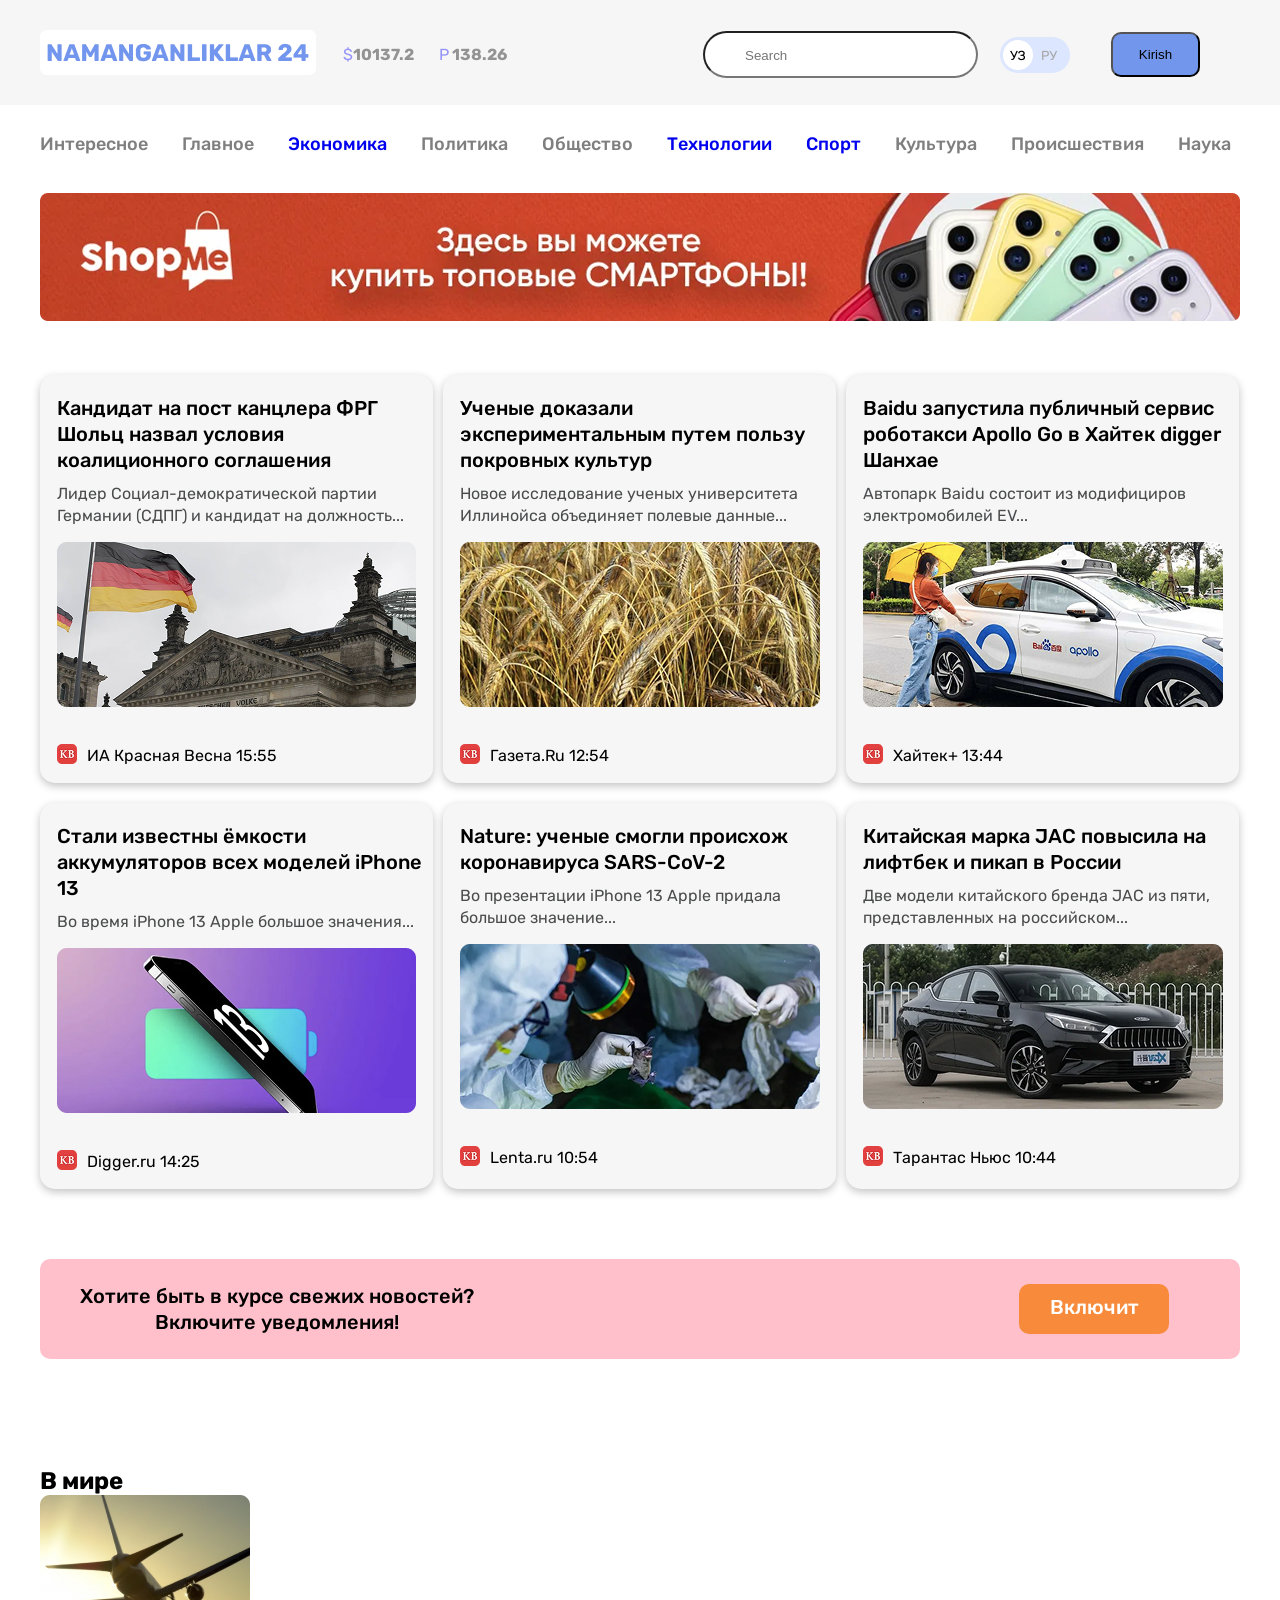
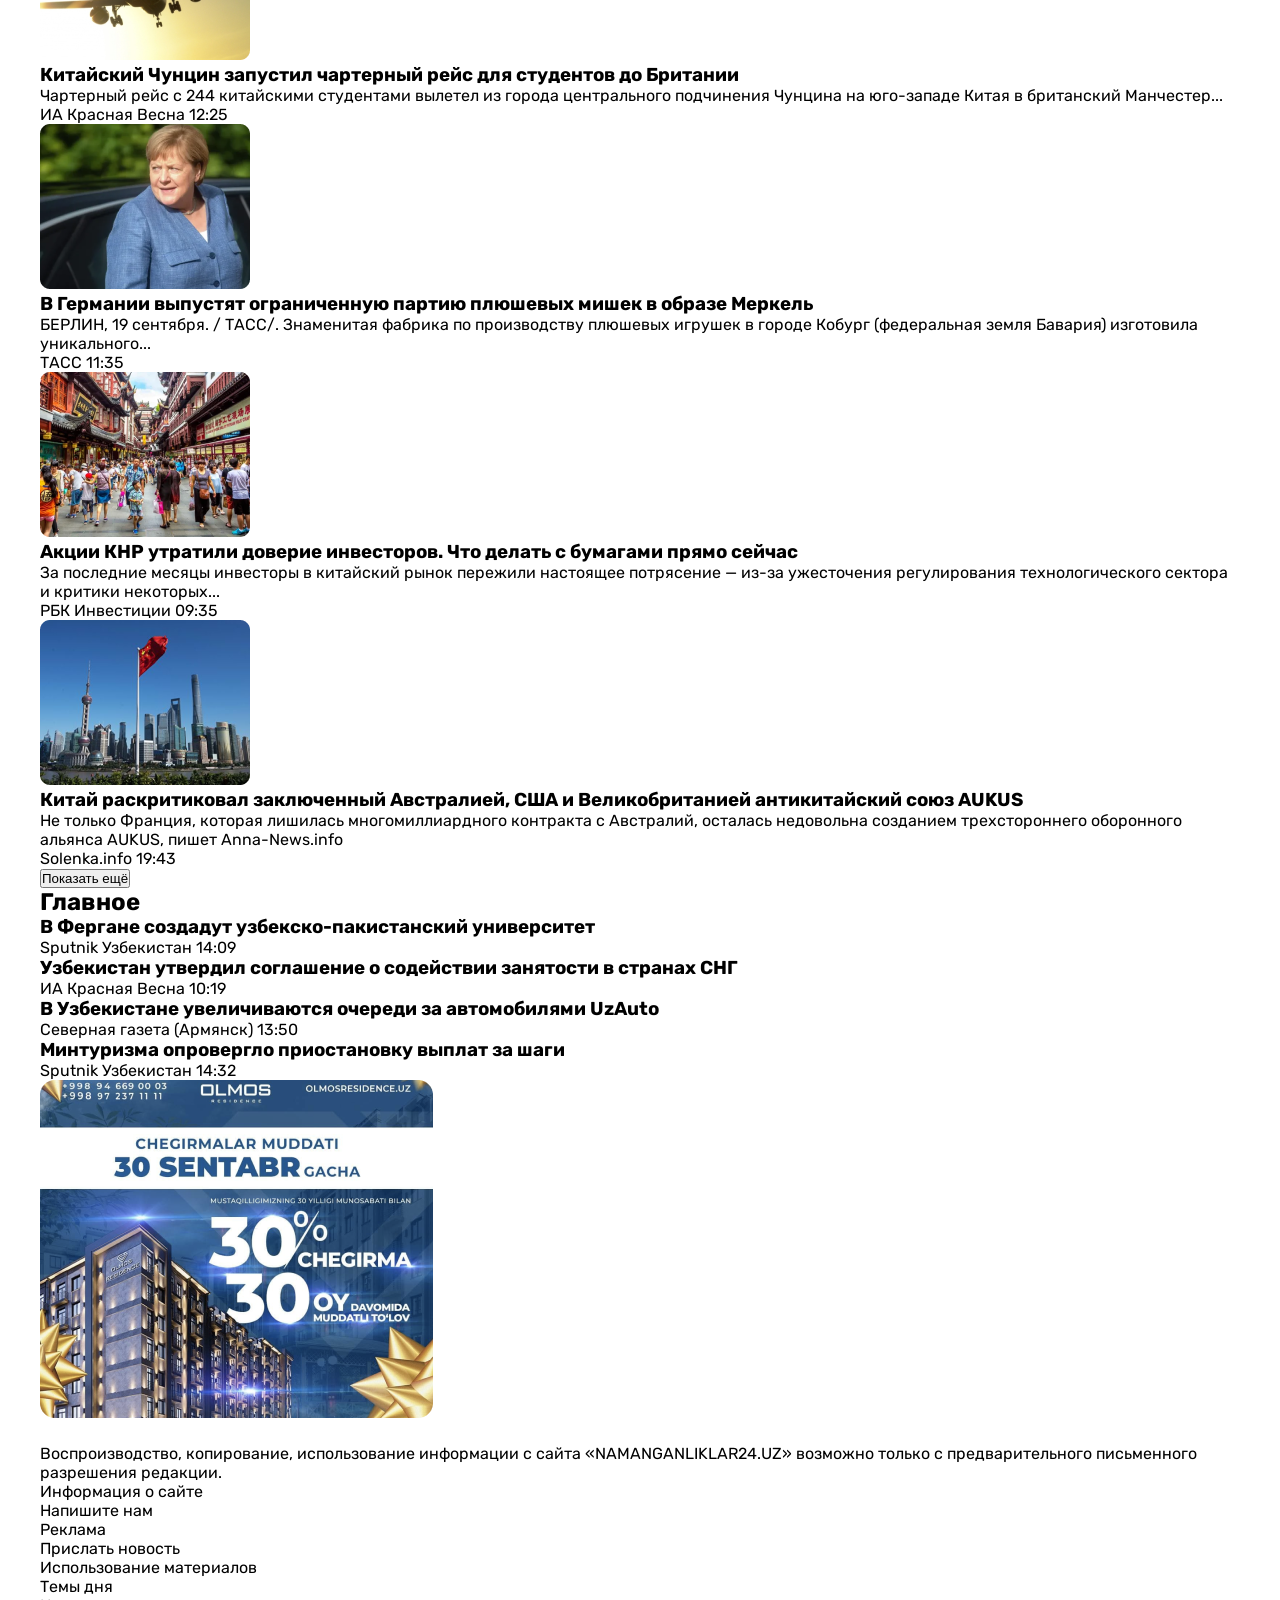
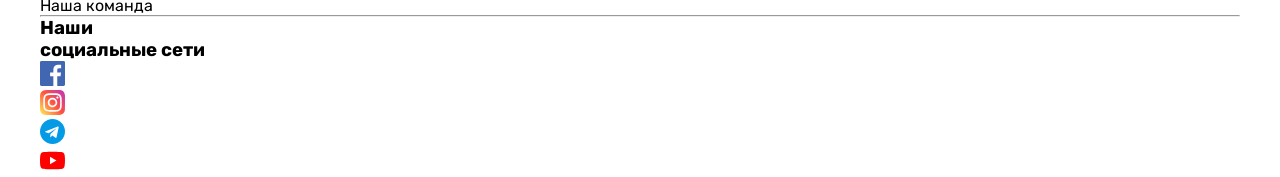
<file: index.html>
<!DOCTYPE html>
<html lang="en">
<head>
    <meta charset="UTF-8">
    <meta name="viewport" content="width=device-width, initial-scale=1.0">
    <title>>Namanganliklar-24</title>
    <link rel="preconnect" href="https://fonts.googleapis.com">
<link rel="preconnect" href="https://fonts.gstatic.com" crossorigin>
<link href="https://fonts.googleapis.com/css2?family=Fredoka:wght@300..700&family=Hind+Madurai:wght@300;400;500;600;700&family=Poppins:ital,wght@0,100;0,200;0,300;0,400;0,500;0,600;0,700;0,800;0,900;1,100;1,200;1,300;1,400;1,500;1,600;1,700;1,800;1,900&family=Roboto:ital,wght@0,100..900;1,100..900&family=Rubik:ital,wght@0,300..900;1,300..900&display=swap" rel="stylesheet">
    <link rel="stylesheet" href="./main.css">
</head>
<body>
    <header class="site-header">
        <div class="container">
            <div class="header-content">
                <a href="/"><img src="./NAMANGANLIKLAR 24.png" alt="namanganliklar-24"></a>
                <ul class="header-list">
                    <li class="header-item"><span class="spn">$</span>10137.2</li>
                    <li class="header-item"><span class="spn">P</span> 138.26</li>
                </ul>

                 <input class="site-input" type="search" placeholder="Search">

                 <img class="site-img" src="./ру уз.png" alt="uz-ru">

                 <button class="site-button">Kirish</button>

            </div>
        </div>
    </header>
    <nav class="site-nav">
        <div class="container">
            <ul class="list">
                <li class="item">Интересное</li>
                <li class="item">Главное</li>
                <li class="item"><a href="./clone.html">Экономика</a></li>
                <li class="item">Политика</li>
                <li class="item">Общество</li>
                <li class="item"> <a href="./article.html">Технологии</a></li>
                <li class="item"><a class="item" href="./sport.html">Спорт</a></li>
                <li class="item">Культура</li>
                <li class="item">Происшествия</li>
                <li class="item">Наука</li>
            </ul>
        </div>
    </nav>
    
    <div class="container">
    <a class="img-optimize" href="/"><img src="./optimize 1.png" alt="shop me"></a>
    </div>

    <main>
        <section class="hero">
            <div class="container">
                <ul class="hero-list">
                    <li class="hero-item">
                        <h2 class="hero-title">Кандидат на пост канцлера ФРГ Шольц назвал условия коалиционного соглашения</h2>
                        <p class="hero-text">Лидер Социал-демократической партии Германии (СДПГ) и кандидат на должность...</p>
                        <img class="hero-img" src="./image 1.png" alt="Germany">
                        <p class="hero-info">ИА Красная Весна 15:55</p>
                    </li>
                    <li class="hero-item">
                        <h2 class="hero-title">Ученые доказали экспериментальным путем пользу покровных культур</h2>
                        <p class="hero-text">Новое исследование ученых университета Иллинойса объединяет полевые данные... </p>
                        <img class="hero-img" src="./image 2.png" alt="bug'doy">
                        <p class="hero-info">Газета.Ru 12:54</p>
                    </li>
                    <li class="hero-item">
                        <h2 class="hero-title">Baidu запустила публичный сервис роботакси Apollo Go в Хайтек digger Шанхае</h2>
                        <p class="hero-text">Автопарк Baidu состоит из модифициров электромобилей EV... </p>
                        <img class="hero-img" src="./image 3.png" alt="Хайтек+ 13:44">
                        <p class="hero-info">Хайтек+ 13:44</p>
                    </li>
                    <li class="hero-item">
                        <h2 class="hero-title">Стали известны ёмкости аккумуляторов всех моделей iPhone 13</h2>
                        <p class="hero-text">Во время iPhone 13 Apple большое значения...</p>
                        <img class="hero-img" src="./image 4.png" alt="Iphone-13">
                        <p class="hero-info">Digger.ru 14:25</p>
                    </li>
                      <li class="hero-item">
                        <h2 class="hero-title">Nature: ученые смогли происхож коронавируса SARS-CoV-2</h2>
                        <p class="hero-text">Во  презентации iPhone 13 Apple придала большое значение...</p>
                        <img class="hero-img" src="./image 5.png" alt="Lenta.ru 10:54">
                        <p class="hero-info">Lenta.ru 10:54</p>
                    </li>
                     <li class="hero-item">
                        <h2 class="hero-title">Китайская марка JAC повысила на лифтбек и пикап в России</h2>
                        <p class="hero-text">Две модели китайского бренда JAC из пяти, 
                        представленных на российском...</p>
                        <img class="hero-img" src="./image 6.png" alt="Тарантас Ньюс 10:44">
                        <p class="hero-info">Тарантас Ньюс 10:44</p>
                    </li>
                </ul>
            </div>
        </section>
        <section class="about">
            <div class="container">
                  <div class="about-wrapper">
                     <h2 class="about-title">Хотите быть в курсе свежих новостей?  
                        Включите уведомления!</h2>
                        <a class="about-link" href="/">Включит </a>
                  </div>
                       

                    
            
            </div>
              
        </section>
        <section class="new">
            <div class="container">
                <h2 class="new__title">В мире</h2>
                <div class="new__warpper">
                    <div class="new__left">
                        <ul class="new-list">
                            <li class="new-item">
                                <img class="imga" src="./samalyot.png" alt="samalyot">
                                <div class="new-content">
                                    <h3 class="subtitle">Китайский Чунцин запустил чартерный рейс для студентов до Британии</h3>
                                    <p class="new-text">Чартерный рейс с 244 китайскими студентами вылетел из города центрального подчинения Чунцина на юго-западе Китая в британский Манчестер...</p>
                                    <p class="new-desc">ИА Красная Весна 12:25</p>
                                </div>
                            </li>
                            <li class="new-item">
                                   <img class="imga" src="./grandmother.png" alt="grandmother">
                                   <div class="new-content">
                                    <h3 class="subtitle">В Германии выпустят ограниченную партию плюшевых мишек в образе Меркель</h3>
                                    <p class="new-text">БЕРЛИН, 19 сентября. / ТАСС/. Знаменитая фабрика по производству плюшевых игрушек в городе Кобург (федеральная земля Бавария) изготовила уникального...</p>
                                    <p class="new-desc">ТАСС 11:35</p>
                                   </div>
                            </li>
                            <li class="new-item">
                                   <img class="imga" src="./street.png" alt="street">
                                   <div class="new-content">
                                    <h3 class="subtitle">Акции КНР утратили доверие инвесторов. Что делать с бумагами прямо сейчас</h3>
                                    <p class="new-text">За последние месяцы инвесторы в китайский рынок пережили настоящее потрясение — из-за ужесточения регулирования технологического сектора и критики некоторых...</p>
                                    <p class="new-desc">РБК Инвестиции 09:35</p>
                                   </div>
                            </li>
                            <li class="new-item">
                                  <img class="imga" src="./flag.png" alt="flag">
                                  <div class="new-content">
                                  <h3 class="subtitle">Китай раскритиковал заключенный Австралией, США и Великобританией антикитайский союз AUKUS</h3>
                                  <p class="new-text">Не только Франция, которая лишилась многомиллиардного контракта с Австралий, осталась недовольна созданием трехстороннего оборонного альянса AUKUS, пишет Anna-News.info</p>
                                  <p class="new-desc">Solenka.info 19:43</p>

                                  </div>
                            </li>
                        </ul>
                        <button class="button">Показать ещё </button>
                    </div>
                    <div class="new__right">
                       <div class="content">
                        <h2 class="ney">Главное</h2>
                        <ul>
                            <li class="new-iteme">
                               <h3 class="right-title">В Фергане создадут узбекско-пакистанский университет</h3>
                               <p class="right-text">Sputnik Узбекистан 14:09</p>
                            </li>
                            <li class="new-iteme">
                               <h3 class="right-title">Узбекистан утвердил соглашение о содействии занятости в странах СНГ</h3>
                               <p class="right-text">ИА Красная Весна 10:19</p>
                            </li>
                            <li class="new-iteme">
                                <h3 class="right-title">В Узбекистане увеличиваются очереди за автомобилями UzAuto</h3>
                                <p class="right-text">Северная газета (Армянск) 13:50</p>
                            </li>
                            <li class="new-iteme">
                                <h3 class="right-title">Минтуризма опровергло приостановку выплат за шаги</h3>
                                <p class="right-text">Sputnik Узбекистан 14:32</p>
                            </li>
                        </ul>
                       </div>
                       <img class="olmos" src="./olmos.png" alt="chegirma img">
                    </div>
                </div>
            </div>
        </section>
    </main>
    <footer class="site-footer">
        <div class="container">
           
            <div class="footer-wrapper">
                <div class="footer-left">
                <img  src="./logo.svg" alt="footer-logo">
                <p class="footer-text">Воспроизводство, копирование, использование информации с сайта «NAMANGANLIKLAR24.UZ» возможно только с предварительного письменного разрешения редакции.</p>
                </div>
                    <ul class="footer-list">
                        <li class="footer-item">Информация о сайте</li>
                        <li class="footer-item">Напишите нам</li>
                        <li class="footer-item">Реклама</li>
                        <li class="footer-item">Прислать новость</li>
                    </ul>
                <ul class="footer-liste">
                    <li class="footer-item">Использование материалов</li>
                    <li class="footer-item">Темы дня</li>
                    <li class="footer-item">Наша командa</li>
                </ul>
                    
                
        </div>
         <hr>
          <div class="contente">
            
             <ul class="foo-list">
            <li class="foo-item">
                <h3 class="foo-title">Наши</h3>
            </li>
            <li class="foo-item">
                <h3 class="foo-title">социальные сети</h3>
            </li>
           </ul>
           <ul class="foot-list">
            <li class="foot-img">
                <img src="./free-icon-facebook-1384053 1.svg" alt="facebook">
            </li>
            <li class="foot-img">
                <img src="./instagram-icon.svg" alt="instagram">
            </li>
            <li class="foot-img">
                <img src="./telegram-icon.svg" alt="telegram">
            </li>
            <li class="foot-img">
                <img src="./youtube-icon.svg" alt="youtube">
            </li>
           </ul>
          </div>
    </div>
    </footer>
     
    
</body>
</html>
</file>
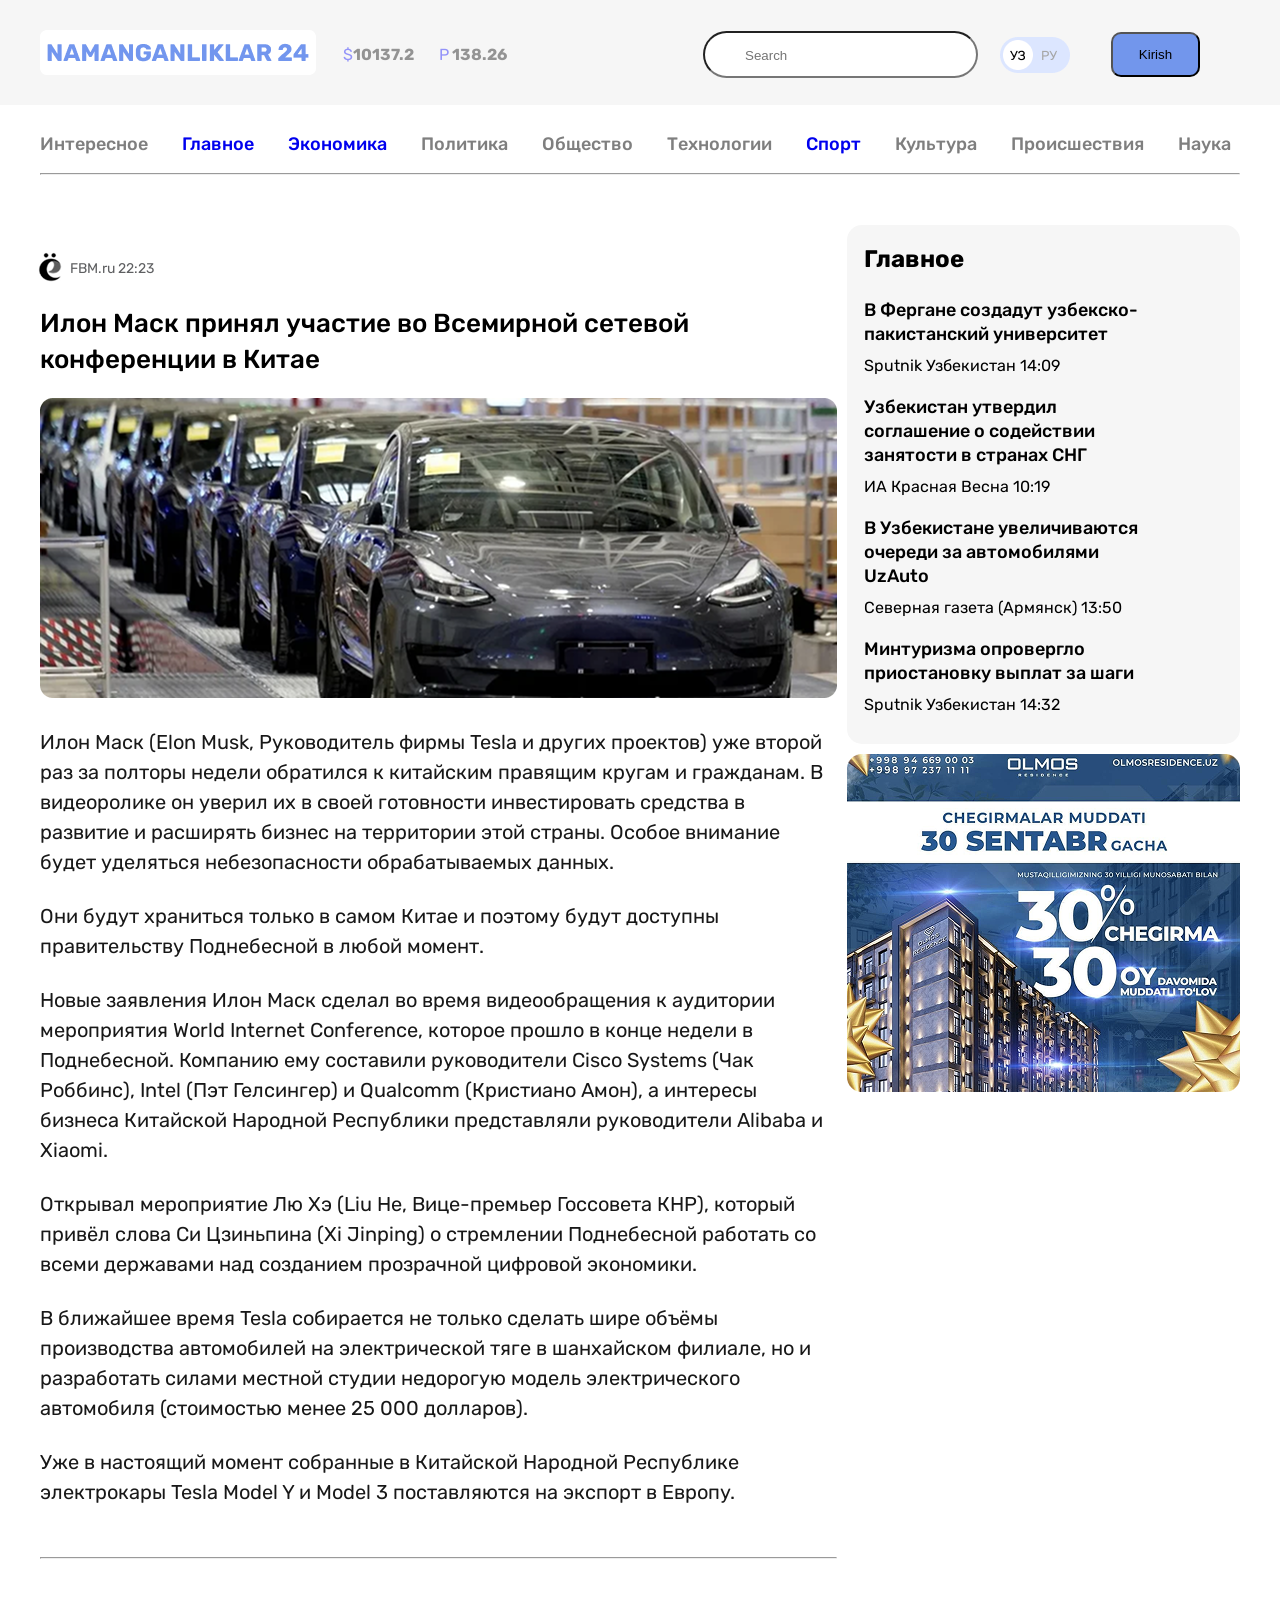
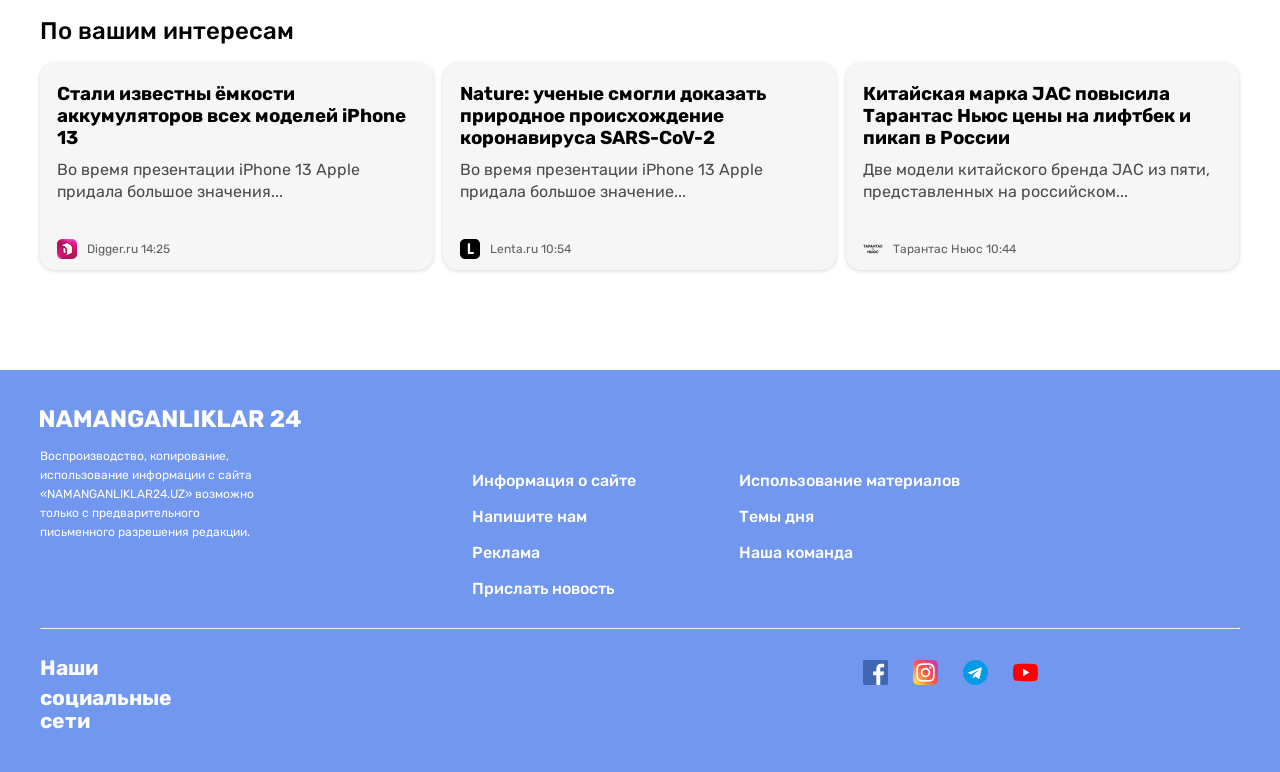
<file: article.html>
<!DOCTYPE html>
<html lang="en">
<head>
    <meta charset="UTF-8">
    <meta name="viewport" content="width=device-width, initial-scale=1.0">
    <title>Document</title>
    <link rel="preconnect" href="https://fonts.googleapis.com">
<link rel="preconnect" href="https://fonts.gstatic.com" crossorigin>
<link href="https://fonts.googleapis.com/css2?family=Fredoka:wght@300..700&family=Hind+Madurai:wght@300;400;500;600;700&family=Poppins:ital,wght@0,100;0,200;0,300;0,400;0,500;0,600;0,700;0,800;0,900;1,100;1,200;1,300;1,400;1,500;1,600;1,700;1,800;1,900&family=Roboto:ital,wght@0,100..900;1,100..900&family=Rubik:ital,wght@0,300..900;1,300..900&display=swap" rel="stylesheet">
    <link rel="stylesheet" href="./article.css">
</head>
<body>
    <header class="site-header">
        <div class="container">
            <div class="header-content">
                <a href="/"><img src="./img/NAMANGANLIKLAR 24.png" alt="namanganliklar-24"></a>
                <ul class="header-list">
                    <li class="header-item"><span class="spn">$</span>10137.2</li>
                    <li class="header-item"><span class="spn">P</span> 138.26</li>
                </ul>

                 <input class="site-input" type="search" placeholder="Search">

                 <img class="site-img" src="./img/ру уз.png" alt="uz-ru">

                 <button class="site-button">Kirish</button>

            </div>
        </div>
    </header>
     <nav class="site-nav">
        <div class="container">
            <ul class="list">
                <li class="item">Интересное</li>
                <li class="item" ><a href="./index.html">Главное</a></li>
                <li class="item"><a href="./clone.html">Экономика</a></li>
                <li class="item">Политика</li>
                <li class="item">Общество</li>
                <li class="item">Технологии</li>
                <li class="item"><a class="item" href="./sport.html">Спорт</a></li>
                <li class="item">Культура</li>
                <li class="item">Происшествия</li>
                <li class="item">Наука</li>
            </ul>
            <hr>
        </div>
    </nav>
     <section class="new">
            <div class="container">    
                <div class="new__warpper">
                    <div class="new__left">
                <p class="word">FBM.ru 22:23</p>
                <h2 class="neymar">Илон Маск принял участие во Всемирной сетевой конференции в Китае</h2>
                       <img class="beha" src="/img/tesla.png" alt="tesla">
                       <h3 class="book">Илон Маск (Elon Musk, Руководитель фирмы Tesla и других проектов) уже второй раз за полторы недели обратился к китайским правящим кругам и гражданам. В видеоролике он уверил их в своей готовности инвестировать средства в развитие и расширять бизнес на территории этой страны. Особое внимание будет уделяться небезопасности обрабатываемых данных. </h3>
                       <h3 class="book">Они будут храниться только в самом Китае и поэтому будут доступны правительству Поднебесной в любой момент.</h3>
                       <h3 class="book">Новые заявления Илон Маск сделал во время видеообращения к аудитории мероприятия World Internet Conference, которое прошло в конце недели в Поднебесной. Компанию ему составили руководители Cisco Systems (Чак Роббинс), Intel (Пэт Гелсингер) и Qualcomm (Кристиано Амон), а интересы бизнеса Китайской Народной Республики представляли руководители Alibaba и Xiaomi. </h3>
                       <h3 class="book">Открывал мероприятие Лю Хэ (Liu He, Вице-премьер Госсовета КНР), который привёл слова Си Цзиньпина (Xi Jinping) о стремлении Поднебесной работать со всеми державами над созданием прозрачной цифровой экономики.</h3>
                       <h3 class="book">В ближайшее время Tesla собирается не только сделать шире объёмы производства автомобилей на электрической тяге в шанхайском филиале, но и разработать силами местной студии недорогую модель электрического автомобиля (стоимостью менее 25 000 долларов).</h3>
                       <h3 class="book"> Уже в настоящий момент собранные в Китайской Народной Республике электрокары Tesla Model Y и Model 3 поставляются на экспорт в Европу.</h3>
                       <hr class="f8">
                    </div>
                    <div class="new__right">
                       <div class="content">
                        <h2 class="ney">Главное</h2>
                        <ul>
                            <li class="new-iteme">
                               <h3 class="right-title">В Фергане создадут узбекско-пакистанский университет</h3>
                               <p class="right-text">Sputnik Узбекистан 14:09</p>
                            </li>
                            <li class="new-iteme">
                               <h3 class="right-title">Узбекистан утвердил соглашение о содействии занятости в странах СНГ</h3>
                               <p class="right-text">ИА Красная Весна 10:19</p>
                            </li>
                            <li class="new-iteme">
                                <h3 class="right-title">В Узбекистане увеличиваются очереди за автомобилями UzAuto</h3>
                                <p class="right-text">Северная газета (Армянск) 13:50</p>
                            </li>
                            <li class="new-iteme">
                                <h3 class="right-title">Минтуризма опровергло приостановку выплат за шаги</h3>
                                <p class="right-text">Sputnik Узбекистан 14:32</p>
                            </li>
                        </ul>
                       </div>
                       <img class="olmos" src="./img/chegirma.png" alt="chegirma img">
                    </div>
                </div>
            </div>
        </section>
        <section class="chat">
            <div class="container">
                <h2 class="chat-title">По вашим интересам</h2>
                <ul class="chat-list">
                    <li class="chat-item">
                        <h3 class="chat-subtitle">Стали известны ёмкости аккумуляторов всех моделей iPhone 13</h3>
                        <p class="chat-text">Во время презентации iPhone 13 Apple придала большое значения...</p>
                        <p class="chat-info">Digger.ru 14:25</p>
                    </li>
                    <li class="chat-item">
                        <h3 class="chat-subtitle">Nature: ученые смогли доказать природное происхождение коронавируса SARS-CoV-2</h3>
                        <p class="chat-text">Во время презентации iPhone 13 Apple придала большое значение...</p>
                        <p class="chat-info">Lenta.ru 10:54</p>
                    </li>
                    <li class="chat-item">
                        <h3 class="chat-subtitle">Китайская марка JAC повысила Тарантас Ньюс цены на лифтбек и пикап в России</h3>
                        <p class="chat-text">Две модели китайского бренда JAC из пяти, представленных на российском...</p>
                        <p class="chat-info">Тарантас Ньюс 10:44</p>
                    </li>
                </ul>
            </div>
        </section>
            <footer class="site-footer">
        <div class="container">
           
            <div class="footer-wrapper">
                <div class="footer-left">
                <img  src="./logo.svg" alt="footer-logo">
                <p class="footer-text">Воспроизводство, копирование, использование информации с сайта «NAMANGANLIKLAR24.UZ» возможно только с предварительного письменного разрешения редакции.</p>
                </div>
                    <ul class="footer-list">
                        <li class="footer-item">Информация о сайте</li>
                        <li class="footer-item">Напишите нам</li>
                        <li class="footer-item">Реклама</li>
                        <li class="footer-item">Прислать новость</li>
                    </ul>
                <ul class="footer-liste">
                    <li class="footer-item">Использование материалов</li>
                    <li class="footer-item">Темы дня</li>
                    <li class="footer-item">Наша командa</li>
                </ul>
                    
                
        </div>
         <hr>
          <div class="contente">
            
             <ul class="foo-list">
            <li class="foo-item">
                <h3 class="foo-title">Наши</h3>
            </li>
            <li class="foo-item">
                <h3 class="foo-title">социальные сети</h3>
            </li>
           </ul>
           <ul class="foot-list">
            <li class="foot-img">
                <img src="./free-icon-facebook-1384053 1.svg" alt="facebook">
            </li>
            <li class="foot-img">
                <img src="./instagram-icon.svg" alt="instagram">
            </li>
            <li class="foot-img">
                <img src="./telegram-icon.svg" alt="telegram">
            </li>
            <li class="foot-img">
                <img src="./youtube-icon.svg" alt="youtube">
            </li>
           </ul>
          </div>
    </div>
    </footer>
</body>
</html>
</file>
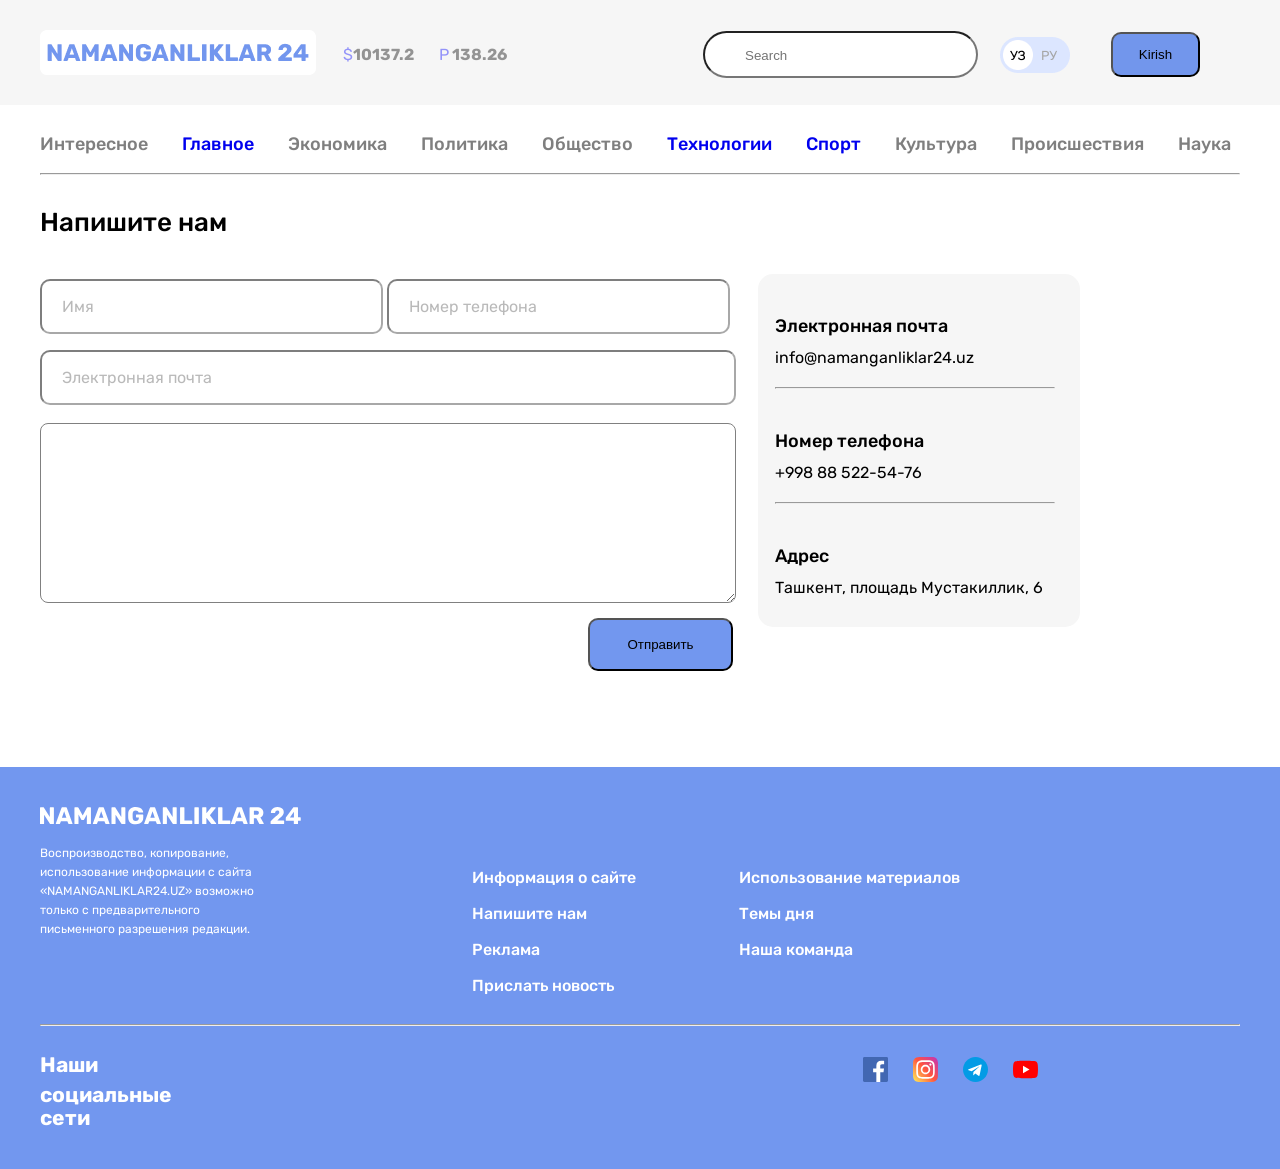
<file: clone.html>
<!DOCTYPE html>
<html lang="en">
<head>
    <meta charset="UTF-8">
    <meta name="viewport" content="width=device-width, initial-scale=1.0">
    <title>Document</title>
    <link rel="preconnect" href="https://fonts.googleapis.com">
<link rel="preconnect" href="https://fonts.gstatic.com" crossorigin>
<link href="https://fonts.googleapis.com/css2?family=Fredoka:wght@300..700&family=Hind+Madurai:wght@300;400;500;600;700&family=Poppins:ital,wght@0,100;0,200;0,300;0,400;0,500;0,600;0,700;0,800;0,900;1,100;1,200;1,300;1,400;1,500;1,600;1,700;1,800;1,900&family=Roboto:ital,wght@0,100..900;1,100..900&family=Rubik:ital,wght@0,300..900;1,300..900&display=swap" rel="stylesheet">
    <link rel="stylesheet" href="./clone.css">
</head>
    <header class="site-header">
        <div class="container">
            <div class="header-content">
                <a href="/"><img src="./img/NAMANGANLIKLAR 24.png" alt="namanganliklar-24"></a>
                <ul class="header-list">
                    <li class="header-item"><span class="spn">$</span>10137.2</li>
                    <li class="header-item"><span class="spn">P</span> 138.26</li>
                </ul>

                 <input class="site-input" type="search" placeholder="Search">

                 <img class="site-img" src="./img/ру уз.png" alt="uz-ru">

                 <button class="site-button">Kirish</button>

            </div>
        </div>
    </header>
     <nav class="site-nav">
        <div class="container">
            <ul class="list">
                <li class="item">Интересное</li>
                <li class="item" ><a href="./index.html">Главное</a></li>
                <li class="item">Экономика</li>
                <li class="item">Политика</li>
                <li class="item">Общество</li>
                <li class="item"><a href="./article.html">Технологии</a></li>
                <li class="item"><a class="item" href="./sport.html">Спорт</a></li>
                <li class="item">Культура</li>
                <li class="item">Происшествия</li>
                <li class="item">Наука</li>
            </ul>
            <hr>
        </div>
    </nav>
         <section class="new">
            <div class="container">    
                <div class="new__warpper">
                    <div class="new__left">
                <h2 class="neymar">Напишите нам</h2>
                <ul class="new-ul">
                    <li >
                <input class="new-inp" type="Имя" placeholder="Имя">
                <input class="new-inp" type="Номер телефона" placeholder="Номер телефона">
                    </li>
                </ul>
                <input class="new__inp" type="Электронная почта" placeholder="Электронная почта">
                
                <textarea aria-placeholder="Текст"
                
                   name="message"
                   placeholder="Текст"
                   rows="6">
                   
                </textarea>
                       

                
                       
                    </div>
                    <div class="new__right">
                        <button class="new-but">Отправить</button>
                       <div class="content">
                        <ul>
                            <li class="new-iteme">
                               <h3 class="right-title">Электронная почта</h3>
                               <p class="right-text">info@namanganliklar24.uz</p>
                               
                            </li>
                            <hr class="f7">
                            <li class="new-iteme">
                               <h3 class="right-title">Номер телефона</h3>
                               <p class="right-text">+998 88 522-54-76</p>
                            </li>
                            <hr class="f7">
                            <li class="new-iteme">
                                <h3 class="right-title">Адрес</h3>
                                <p class="right-texte">Ташкент, площадь Мустакиллик, 6 </p>
                            </li>
                        </ul>
                     
                </div>
            </div>
        </section>
        <footer class="site-footer">
        <div class="container">
           
            <div class="footer-wrapper">
                <div class="footer-left">
                <img  src="./logo.svg" alt="footer-logo">
                <p class="footer-text">Воспроизводство, копирование, использование информации с сайта «NAMANGANLIKLAR24.UZ» возможно только с предварительного письменного разрешения редакции.</p>
                </div>
                    <ul class="footer-list">
                        <li class="footer-item">Информация о сайте</li>
                        <li class="footer-item">Напишите нам</li>
                        <li class="footer-item">Реклама</li>
                        <li class="footer-item">Прислать новость</li>
                    </ul>
                <ul class="footer-liste">
                    <li class="footer-item">Использование материалов</li>
                    <li class="footer-item">Темы дня</li>
                    <li class="footer-item">Наша командa</li>
                </ul>
                    
                
        </div>
         <hr>
          <div class="contente">
            
             <ul class="foo-list">
            <li class="foo-item">
                <h3 class="foo-title">Наши</h3>
            </li>
            <li class="foo-item">
                <h3 class="foo-title">социальные сети</h3>
            </li>
           </ul>
           <ul class="foot-list">
            <li class="foot-img">
                <img src="./free-icon-facebook-1384053 1.svg" alt="facebook">
            </li>
            <li class="foot-img">
                <img src="./instagram-icon.svg" alt="instagram">
            </li>
            <li class="foot-img">
                <img src="./telegram-icon.svg" alt="telegram">
            </li>
            <li class="foot-img">
                <img src="./youtube-icon.svg" alt="youtube">
            </li>
           </ul>
          </div>
    </div>
    </footer>
<body>
</file>
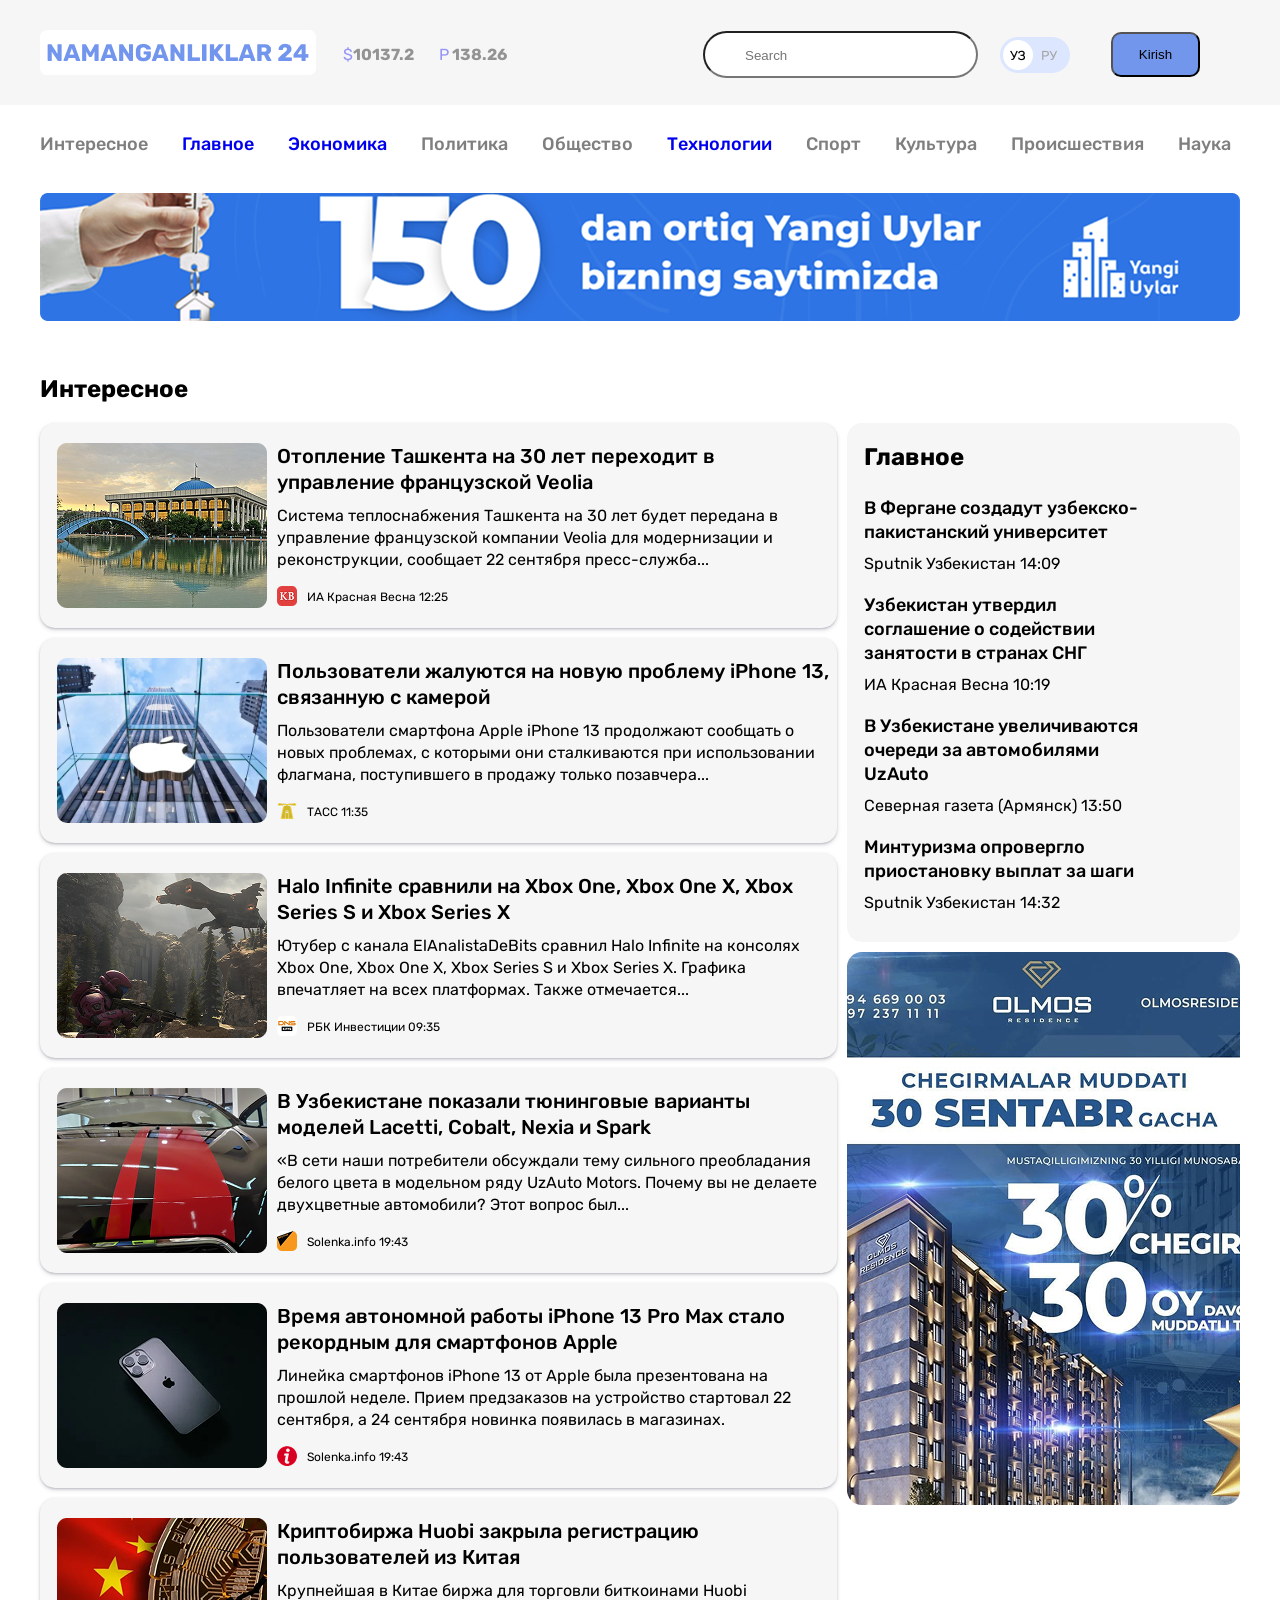
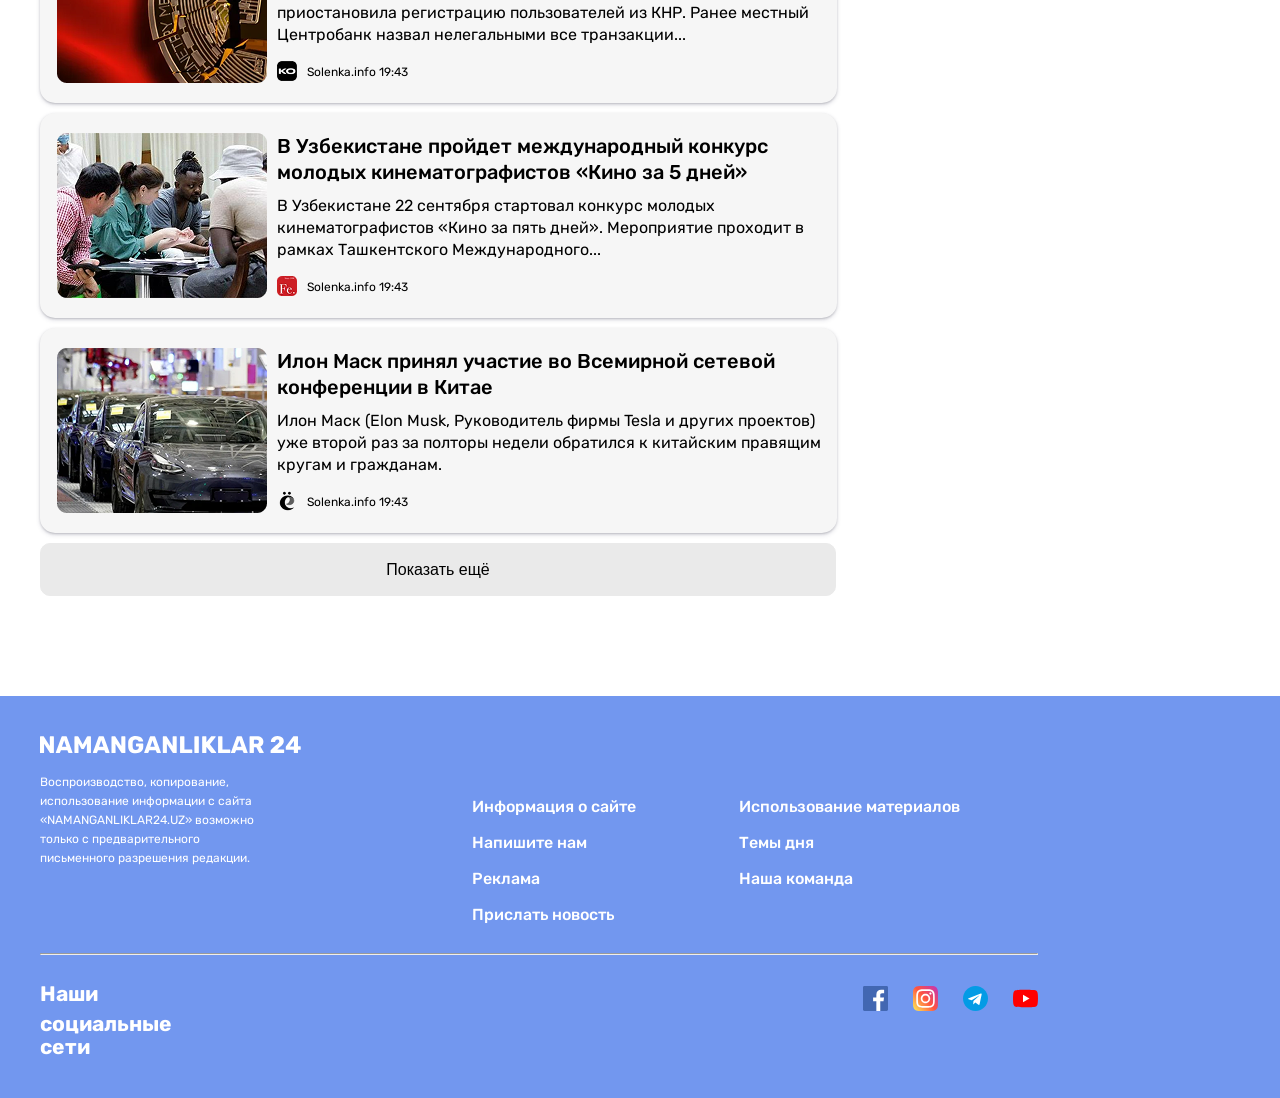
<file: sport.html>
<!DOCTYPE html>
<html lang="en">
<head>
    <meta charset="UTF-8">
    <meta name="viewport" content="width=device-width, initial-scale=1.0">
    <title>Namanganliklar-24 2</title>
    <link rel="preconnect" href="https://fonts.googleapis.com">
<link rel="preconnect" href="https://fonts.gstatic.com" crossorigin>
<link href="https://fonts.googleapis.com/css2?family=Inter:ital,opsz,wght@0,14..32,100..900;1,14..32,100..900&family=Montserrat:ital,wght@0,100..900;1,100..900&family=Permanent+Marker&family=Plus+Jakarta+Sans:ital,wght@0,200..800;1,200..800&family=Rubik:ital,wght@0,300..900;1,300..900&display=swap" rel="stylesheet">
    <link rel="stylesheet" href="./style.css">
</head>
<body>
     <header class="site-header">
        <div class="container">
            <div class="header-content">
                <a href="/"><img src="./NAMANGANLIKLAR 24.png" alt="namanganliklar-24"></a>
                <ul class="header-list">
                    <li class="header-item"><span class="spn">$</span>10137.2</li>
                    <li class="header-item"><span class="spn">P</span> 138.26</li>
                </ul>

                 <input class="site-input" type="search" placeholder="Search">

                 <img class="site-img" src="./ру уз.png" alt="uz-ru">

                 <button class="site-button">Kirish</button>

            </div>
        </div>
    </header>
    <nav class="site-nav">
        <div class="container">
            <ul class="list">
                <li class="item">Интересное</li>
                <li class="item"><a class="item" href="./index.html">Главное</a></li>
                <li class="item"><a href="./clone.html">Экономика</a></li>
                <li class="item">Политика</li>
                <li class="item">Общество</li>
                <li class="item" > <a class="item" href="./article.html">Технологии</a></li>
                <li class="item">Спорт</li>
                <li class="item">Культура</li>
                <li class="item">Происшествия</li>
                <li class="item">Наука</li>
            </ul>
        </div>
    </nav>
    <div class="container">
    <a class="img-optimize" href="/"><img src="./optimize 1 (1).png" alt="150 dan ortiq kvartiralar"></a>
    </div>
     <section class="new">
            <div class="container">
                <h2 class="new__title">Интересное</h2>
                <div class="new__warpper">
                    <div class="new__left">
                        <ul class="new-list">
                            <li class="new-item">
                                <img class="imga" src="./image 1 copy.png" alt="samalyot">
                                <div class="new-content">
                                    <h3 class="subtitle">Отопление Ташкента на 30 лет переходит в управление французской Veolia</h3>
                                    <p class="new-text">Система теплоснабжения Ташкента на 30 лет будет передана в управление французской компании Veolia для модернизации и реконструкции, сообщает 22 сентября пресс-служба...</p>
                                    <p class="new-desc">ИА Красная Весна 12:25</p>
                                </div>
                            </li>
                            <li class="new-item">
                                   <img class="imga" src="./image sport 2.svg" alt="grandmother">
                                   <div class="new-content">
                                    <h3 class="subtitle">Пользователи жалуются на новую проблему iPhone 13, связанную с камерой</h3>
                                    <p class="new-text">Пользователи смартфона Apple iPhone 13 продолжают сообщать о новых проблемах, с которыми они сталкиваются при использовании флагмана, поступившего в продажу только позавчера...</p>
                                    <p class="new-desc">ТАСС 11:35</p>
                                   </div>
                            </li>
                            <li class="new-item">
                                   <img class="imga" src="./image sport 3 copy.png" alt="street">
                                   <div class="new-content">
                                    <h3 class="subtitle">Halo Infinite сравнили на Xbox One, Xbox One X, Xbox Series S и Xbox Series X</h3>
                                    <p class="new-text">Ютубер с канала ElAnalistaDeBits сравнил Halo Infinite на консолях Xbox One, Xbox One X, Xbox Series S и Xbox Series X. Графика впечатляет на всех платформах. Также отмечается...</p>
                                    <p class="new-desc">РБК Инвестиции 09:35</p>
                                   </div>
                            </li>
                            <li class="new-item">
                                  <img class="imga" src="./image 4 (2).png" alt="flag">
                                  <div class="new-content">
                                  <h3 class="subtitle">В Узбекистане показали тюнинговые варианты моделей Lacetti, Cobalt, Nexia и Spark</h3>
                                  <p class="new-text">«В сети наши потребители обсуждали тему сильного преобладания белого цвета в модельном ряду UzAuto Motors. Почему вы не делаете двухцветные автомобили? Этот вопрос был...</p>
                                  <p class="new-desc">Solenka.info 19:43</p>

                                  </div>
                            </li>
                             <li class="new-item">
                                  <img class="imga" src="./image 5 copy.png" alt="flag">
                                  <div class="new-content">
                                  <h3 class="subtitle">Время автономной работы iPhone 13 Pro Max стало рекордным для смартфонов Apple</h3>
                                  <p class="new-text">Линейка смартфонов iPhone 13 от Apple была презентована на прошлой неделе. Прием предзаказов на устройство стартовал 22 сентября, а 24 сентября новинка появилась в магазинах.</p>
                                  <p class="new-desc">Solenka.info 19:43</p>

                                  </div>
                            </li>
                             <li class="new-item">
                                  <img class="imga" src="./image 6 copy.png" alt="flag">
                                  <div class="new-content">
                                  <h3 class="subtitle">Криптобиржа Huobi закрыла регистрацию пользователей из Китая</h3>
                                  <p class="new-text">Крупнейшая в Китае биржа для торговли биткоинами Huobi приостановила регистрацию пользователей из КНР. Ранее местный Центробанк назвал нелегальными все транзакции...</p>
                                  <p class="new-desc">Solenka.info 19:43</p>

                                  </div>
                            </li>
                             <li class="new-item">
                                  <img class="imga" src="./image 7.png" alt="flag">
                                  <div class="new-content">
                                  <h3 class="subtitle">В Узбекистане пройдет международный конкурс молодых кинематографистов «Кино за 5 дней»</h3>
                                  <p class="new-text">В Узбекистане 22 сентября стартовал конкурс молодых кинематографистов «Кино за пять дней». Мероприятие проходит в рамках Ташкентского Международного...</p>
                                  <p class="new-desc">Solenka.info 19:43</p>

                                  </div>
                            </li>
                             <li class="new-item">
                                  <img class="imga" src="./image 8.png" alt="flag">
                                  <div class="new-content">
                                  <h3 class="subtitle">Илон Маск принял участие во Всемирной сетевой конференции в Китае</h3>
                                  <p class="new-text">Илон Маск (Elon Musk, Руководитель фирмы Tesla и других проектов) уже второй раз за полторы недели обратился к китайским правящим кругам и гражданам.</p>
                                  <p class="new-desc">Solenka.info 19:43</p>

                                  </div>
                            </li>
                        </ul>
                        <button class="button">Показать ещё </button>
                    </div>
                    <div class="new__right">
                       <div class="content">
                        <h2 class="ney">Главное</h2>
                        <ul>
                            <li class="new-iteme">
                               <h3 class="right-title">В Фергане создадут узбекско-пакистанский университет</h3>
                               <p class="right-text">Sputnik Узбекистан 14:09</p>
                            </li>
                            <li class="new-iteme">
                               <h3 class="right-title">Узбекистан утвердил соглашение о содействии занятости в странах СНГ</h3>
                               <p class="right-text">ИА Красная Весна 10:19</p>
                            </li>
                            <li class="new-iteme">
                                <h3 class="right-title">В Узбекистане увеличиваются очереди за автомобилями UzAuto</h3>
                                <p class="right-text">Северная газета (Армянск) 13:50</p>
                            </li>
                            <li class="new-iteme">
                                <h3 class="right-title">Минтуризма опровергло приостановку выплат за шаги</h3>
                                <p class="right-text">Sputnik Узбекистан 14:32</p>
                            </li>
                        </ul>
                       </div>
                       <img class="olmos" src="./image 6 (1).png" alt="chegirma img">
                    </div>
                </div>
            </div>
        </section>
        <footer class="site-footer">
        <div class="container">
           
            <div class="footer-wrapper">
                <div class="footer-left">
                <img  src="./logo.svg" alt="footer-logo">
                <p class="footer-text">Воспроизводство, копирование, использование информации с сайта «NAMANGANLIKLAR24.UZ» возможно только с предварительного письменного разрешения редакции.</p>
                </div>
                    <ul class="footer-list">
                        <li class="footer-item">Информация о сайте</li>
                        <li class="footer-item">Напишите нам</li>
                        <li class="footer-item">Реклама</li>
                        <li class="footer-item">Прислать новость</li>
                    </ul>
                <ul class="footer-liste">
                    <li class="footer-item">Использование материалов</li>
                    <li class="footer-item">Темы дня</li>
                    <li class="footer-item">Наша командa</li>
                </ul>
                    
                
        </div>
         <hr class="chiziq">
          <div class="contente">
            
             <ul class="foo-list">
            <li class="foo-item">
                <h3 class="foo-title">Наши</h3>
            </li>
            <li class="foo-item">
                <h3 class="foo-title">социальные сети</h3>
            </li>
           </ul>
           <ul class="foot-list">
            <li class="foot-img">
                <img src="./free-icon-facebook-1384053 1.svg" alt="facebook">
            </li>
            <li class="foot-img">
                <img src="./instagram-icon.svg" alt="instagram">
            </li>
            <li class="foot-img">
                <img src="./telegram-icon.svg" alt="telegram">
            </li>
            <li class="foot-img">
                <img src="./youtube-icon.svg" alt="youtube">
            </li>
           </ul>
          </div>
    </div>
    </footer>
</body>
</html>
</file>
<file: main.css>
*{
    box-sizing: border-box;
    margin: 0;
    padding: 0;

}

body{
    font-family: 'Rubik', 'Arial', sans-serif;
}

ul,ol{
    list-style: none;
}
a{
    text-decoration: none;
    display: block;
}

.container{
    max-width: 1240px;
    width: 100%;
    margin: 0 auto;
    padding: 0 20px;
}

.site-header{
    background-color: #F6F6F6;
    margin-bottom: 30px;
    height: 105px;
    justify-content: center;
    align-items: center;
    padding-top: 30px;
}

.header-content{
    display: flex;
    justify-content: space-between;
    align-items: center;
    
}

.header-list{
    display: flex;
    gap: 25px;
}

.header-item{
    opacity: 0.4;
    color: black;
font-weight: 700;
font-size: 16px;
line-height: 100%;
letter-spacing: 0%;
    gap: 25px;
    position: relative;
    left: -55px;
}

.spn{
    color: blue;
font-weight: 400;
font-size: 16px;
line-height: 100%;
letter-spacing: 0%;

}

.site-input{
    position: relative;
    right: -60px;
    width: 275px;
    padding-top: 15px;
    padding-bottom: 13px;
    padding-left: 40px;
    border-radius: 60px;
}

.site-input::before{
     content: "";
    display: block;
    width: 20px;
    height: 20px;
    background-image: url(./search_icon_152764.png);
}

.site-button{

    border-radius: 10px;
    position: relative;
    left: -40px;
    text-align: center;
    background-color: #7296EC;
    width: 89px;
    height: 45px;
}

.list{
    color: #7F7F7F;
font-weight: 500;
font-size: 18px;
line-height: 100%;
letter-spacing: 0%;
text-align: center;
    align-items: center;
    display: flex;
    gap: 34px;
}

.img-optimize{
    align-items: center;
    justify-content: center;
    margin-top: 40px;
    margin-bottom: 50px;
}


.hero-list{
    display: flex;
    gap: 10px;
    flex-wrap: wrap;
}
.hero-item{
    border-radius: 15px;
    background-color: #F6F6F6;
    box-shadow: rgba(0, 0, 0, 0.24) 0px 3px 8px;
    width: 393px;
    margin-bottom: 10px;
}

.hero-title{
    margin-bottom: 10px;
    margin-top: 20px;
    padding-left: 17px;
    color: #000000;
font-weight: 500;
font-size: 20px;
line-height: 26px;
letter-spacing: 0%;

}

.hero-text{
    margin-bottom: 15px;
    padding-left: 17px;
    color: #4A4B4C;
font-weight: 400;
font-size: 16px;
line-height: 22px;
letter-spacing: 0%;
}

.hero-img{
    margin-bottom: 15px;
    padding-left: 17px;
}

.hero-info{
    padding-left: 47px;
    margin-bottom: 18px;
}

.hero-info::before{
    content: "";
    display: block;
    width: 20px;
    height: 20px;
    background-image: url(./before-img.png);
    position: relative;
    top: 18px;
    left: -30px;
}

.about{

    margin-top: 60px;
    margin-bottom: 108px;
  
}


.about-wrapper{
    background-color: pink;
    display: flex;
    justify-content: space-between;
    align-items: center;
    padding-right: 71px;
    border-radius: 10px;
}

   

.about-title{
    width: 444px;
    margin-top: 24px;
    margin-bottom: 24px;
    padding-left: 29px;
    text-align: center;
    color: #000000;
font-weight: 500;
font-size: 20px;
line-height: 26px;
letter-spacing: 0%;

}

.about-link{
    margin-bottom: 25px;
    margin-top: 24px;
    padding-top: 13px;
    text-align: center;
   background-color: #F78B3B;
    width: 150px;
    height: 50px;
    border-radius: 10px;
  font-family: Rubik;
font-weight: 500;
font-size: 20px;
line-height: 100%;
letter-spacing: 0%;
color: #FFFFFF;
}
</file>
<file: article.css>
*{
    box-sizing: border-box;
    margin: 0;
    padding: 0;

}

body{
    font-family: 'Rubik', 'Arial', sans-serif;
}

ul,ol{
    list-style: none;
}
a{
    text-decoration: none;
    display: block;
}

.container{
    max-width: 1240px;
    width: 100%;
    margin: 0 auto;
    padding: 0 20px;
}

.site-header{
    background-color: #F6F6F6;
    margin-bottom: 30px;
    height: 105px;
    justify-content: center;
    align-items: center;
    padding-top: 30px;
}

.header-content{
    display: flex;
    justify-content: space-between;
    align-items: center;
    
}

.header-list{
    display: flex;
    gap: 25px;
}

.header-item{
    opacity: 0.4;
    color: black;
font-weight: 700;
font-size: 16px;
line-height: 100%;
letter-spacing: 0%;
    gap: 25px;
    position: relative;
    left: -55px;
}
.spn{
    color: blue;
font-weight: 400;
font-size: 16px;
line-height: 100%;
letter-spacing: 0%;

}

.site-input{
    position: relative;
    right: -60px;
    width: 275px;
    padding-top: 15px;
    padding-bottom: 13px;
    padding-left: 40px;
    border-radius: 60px;
}

.site-input::before{
     content: "";
    display: block;
    width: 20px;
    height: 20px;
    background-image: url(./search_icon_152764.png);
}

.site-button{

    border-radius: 10px;
    position: relative;
    left: -40px;
    text-align: center;
    background-color: #7296EC;
    width: 89px;
    height: 45px;
}

.list{
    margin-bottom: 20px;
    color: #7F7F7F;
font-weight: 500;
font-size: 18px;
line-height: 100%;
letter-spacing: 0%;
text-align: center;
    align-items: center;
    display: flex;
    gap: 34px;
}

.imga{
    margin-top: 20px;
    margin-bottom: 20px;
    padding-left: 17px;
}

.subtitle{
font-weight: 500;
font-size: 20px;
line-height: 26px;
letter-spacing: 0%;
    margin-top: 20px;
    margin-bottom: 10px;
}

.new__left{
    width: 797px;
}





  



.new__warpper{
    display: flex;
    gap: 10px;
}

.word{
    margin-top: 57px;
    font-family: Rubik;
font-weight: 400;
font-size: 14px;
line-height: 100%;
letter-spacing: 0%;
color: #5E5F61;
position: relative;
left: 30px;
}

.word::before{
    content: "";
    display: block;
    width: 30px;
    height: 30px;
    background-image: url(./img/before\ first.png);
    position: relative;
    top: 20px;
    left: -35px;
}

.neymar{
    margin-bottom: 20px;
    margin-top: 30px;
    font-family: Rubik;
font-weight: 500;
font-size: 26px;
line-height: 36px;
letter-spacing: 0%;
color: #000000;
}

.beha{
    margin-bottom: 25px;
}

.book{
   color: #000000;
    opacity: 0.9;
    margin-bottom: 24px;
    font-family: Rubik;
font-weight: 400;
font-size: 20px;
line-height: 30px;
letter-spacing: 0%;

}

.f8{
    margin-top: 50px;
    color:#D2D2D2 ;
    margin-bottom: 60px;
}


.content{
   position: relative;
   top: -20px;
    background-color: #F6F6F6;
    border-radius: 15px;
    padding-bottom: 10px;
}


.new__right{
    margin-top: 50px;
}
.ney{
    padding-top: 20px;
    margin-top: 20px;
    margin-bottom: 25px;
    padding-left: 17px;
}

.new-iteme{
    width: 311px;
    padding-left: 17px;
    margin-bottom: 20px;
}




.right-title{
font-weight: 500;
font-size: 18px;
line-height: 24px;
letter-spacing: 0%;
margin-bottom: 10px;
}



.olmos{
   position: relative;
   top: -20px;
    padding-top: 10px;
}

.chat-title{
    margin-bottom: 20px;
    font-family: Rubik;
font-weight: 500;
font-size: 24px;
line-height: 100%;
letter-spacing: 0%;
}

.chat-list{
    display: flex;
    align-items: center;
    gap: 10px;
}

.chat-item{
    border-radius: 15px;
    
    background-color: #F6F6F6;
    width: 393px;
    height: 207px;
    box-shadow: rgba(0, 0, 0, 0.16) 0px 1px 4px;
}

.chat-subtitle{
    margin-top: 20px;
    margin-bottom: 10px;
    padding-left: 17px;
    padding-right: 18px;
}

.chat-text{
    margin-bottom: 20px;
    padding-left: 17px;
    padding-right: 18px;
    font-family: Rubik;
font-weight: 400;
font-size: 16px;
line-height: 22px;
letter-spacing: 0%;
color: #4A4B4C;
}

.chat-info{
    margin-bottom: 18px;
    padding-left: 47px;
    font-family: Rubik;
font-weight: 400;
font-size: 12px;
line-height: 100%;
letter-spacing: 0%;
color: #5E5F61;
}

.chat-info::before{
    content: "";
    display: block;
    width: 20px;
    height: 20px;
    background-image: url(./img/before\ end\ 1.png);
    position: relative;
    top: 16px;
    left: -30px;
}
.chat-item:nth-child(2) .chat-info::before{
    background-image: url(./img/before\ end\ 2.png);
}

.chat-item:nth-child(3) .chat-info::before{
    background-image: url(./img/before\ end\ 3.png);
}

.site-footer{
    margin-top: 100px;
    
    background-color: #7297EF;

}

.footer-wrapper{
    display: flex;

}

.footer-left{
    width: 264px;
    margin-top: 40px;
}

.footer-text{
    color: #FFFFFF;
    width: 229px;
    margin-top: 15px;
    font-family: Rubik;
font-weight: 400;
font-size: 12px;
line-height: 19px;
letter-spacing: 0%;

}

.footer-list{
    margin-left: 168px;
    margin-top: 83px;
    width: 167px;
    margin-bottom: 30px;
}

.footer-item{
    color: #FFFFFF;
    margin-top: 20px;
    font-family: Rubik;
font-weight: 500;
font-size: 16px;
line-height: 100%;
letter-spacing: 0%;
}

.footer-liste{
    margin-top: 83px;
    margin-left: 100px;
    width: 224px;
}

.contente{
    display: flex;
    background-color: #7297EF;
}

.foo-list{
    margin-bottom: 40px;
    width: 161px;
    margin-right: 662px;
    margin-top: 20px;
}

.foo-item{
    margin-top: 7px;
    font-family: Rubik;
font-weight: 500;
font-size: 18px;
line-height: 23px;
letter-spacing: 0%;
color: #FFFFFF;
}






.foot-list{
    margin-top: 31px;
    margin-bottom: 50px;
    display: flex;
    gap: 25px;
}
</file>
<file: clone.css>
*{
    box-sizing: border-box;
    margin: 0;
    padding: 0;

}

body{
    font-family: 'Rubik', 'Arial', sans-serif;
}

ul,ol{
    list-style: none;
}
a{
    text-decoration: none;
    display: block;
}

.container{
    max-width: 1240px;
    width: 100%;
    margin: 0 auto;
    padding: 0 20px;
}

.site-header{
    background-color: #F6F6F6;
    margin-bottom: 30px;
    height: 105px;
    justify-content: center;
    align-items: center;
    padding-top: 30px;
}

.header-content{
    display: flex;
    justify-content: space-between;
    align-items: center;
    
}

.header-list{
    display: flex;
    gap: 25px;
}

.header-item{
    opacity: 0.4;
    color: black;
font-weight: 700;
font-size: 16px;
line-height: 100%;
letter-spacing: 0%;
    gap: 25px;
    position: relative;
    left: -55px;
}
.spn{
    color: blue;
font-weight: 400;
font-size: 16px;
line-height: 100%;
letter-spacing: 0%;

}


.site-input{
    position: relative;
    right: -60px;
    width: 275px;
    padding-top: 15px;
    padding-bottom: 13px;
    padding-left: 40px;
    border-radius: 60px;
}

.site-input::before{
     content: "";
    display: block;
    width: 20px;
    height: 20px;
    background-image: url(./search_icon_152764.png);
}

.site-button{

    border-radius: 10px;
    position: relative;
    left: -40px;
    text-align: center;
    background-color: #7296EC;
    width: 89px;
    height: 45px;
}

.list{
    margin-bottom: 20px;
    color: #7F7F7F;
font-weight: 500;
font-size: 18px;
line-height: 100%;
letter-spacing: 0%;
text-align: center;
    align-items: center;
    display: flex;
    gap: 34px;
}

.new__warpper{
    display: flex;
    gap: 10px;
}

.neymar{
    margin-bottom: 20px;
    margin-top: 30px;
    font-family: Rubik;
font-weight: 500;
font-size: 26px;
line-height: 36px;
letter-spacing: 0%;
color: #000000;
}

.new-ul{
    display: flex;
    gap: 10px;
    margin-bottom: 10px;
}

.new-inp{
    border-color: #000000;
    opacity: 0.5;
    height: 55px;
    width: 343px;
    margin-top: 18px;
    margin-bottom: 18px;
    padding-left: 20px;
    font-family: Rubik;
font-weight: 400;
font-size: 16px;
line-height: 100%;
letter-spacing: 0%;
color: #000000;
opacity: 0.5;
border-radius: 10px;
}

.new__inp{
    position: relative;
    top: -30px;
    border-radius: 10px;
    height: 55px;
    width: 696px;
    margin-top: 18px;
    margin-bottom: 18px;
    padding-left: 20px;
    font-family: Rubik;
font-weight: 400;
font-size: 16px;
line-height: 100%;
letter-spacing: 0%;
color: #000000;
opacity: 0.5;
 border-color: #000000;
    opacity: 0.5;
    border-bottom-color: #000000; 
    opacity: 0.5;
    border-top-color: #000000;
    opacity: 0.5;
}

.new-but{
    position: relative;
    top: 395px;
    left: -170px;
   width: 145px;
   text-align: center;
    margin-top: 18px;
    margin-bottom: 18px;
    padding-right: 30px;
    padding-left: 30px;
   background-color: #7297EF;  
  height: 53px;
  border-radius: 10px;



}

textarea {
    position: relative;
    top: -30px;
    height: 180px;
  width: 696px;
  padding: 12px;
  border: 1px solid gray;
  border-radius: 8px;
  resize: vertical;
}







.content{
   position: relative;
   top: -20px;
    background-color: #F6F6F6;
    border-radius: 15px;
    padding-bottom: 10px;
}


.new__right{
    margin-top: 50px;
    position: relative;
    top: -20px;
    left: -160px;
}
.ney{
    padding-top: 20px;
    margin-top: 20px;
    margin-bottom: 25px;
    padding-left: 17px;
}

.new-iteme{
    width: 311px;
    padding-left: 17px;
    margin-bottom: 20px;
}


.f7{
    align-items: center;
    width: 280px;
    margin-left: 17px;
    margin-right: 25px;
    color: #D2D2D2;
    margin-top: 20px;
}

.right-title{
font-weight: 500;
font-size: 18px;
line-height: 24px;
letter-spacing: 0%;
padding-top: 40px;
margin-bottom: 10px;
}

.right__texte{
    margin-bottom: 20px;
    margin-top: 10px;
    font-family: Rubik;
font-weight: 400;
font-size: 16px;
line-height: 100%;
letter-spacing: 0%;
}

.site-footer{
    margin-top: 100px;
    
    background-color: #7297EF;

}

.footer-wrapper{
    display: flex;

}

.footer-left{
    width: 264px;
    margin-top: 40px;
}

.footer-text{
    color: #FFFFFF;
    width: 229px;
    margin-top: 15px;
    font-family: Rubik;
font-weight: 400;
font-size: 12px;
line-height: 19px;
letter-spacing: 0%;

}

.footer-list{
    margin-left: 168px;
    margin-top: 83px;
    width: 167px;
    margin-bottom: 30px;
}

.footer-item{
    color: #FFFFFF;
    margin-top: 20px;
    font-family: Rubik;
font-weight: 500;
font-size: 16px;
line-height: 100%;
letter-spacing: 0%;
}

.footer-liste{
    margin-top: 83px;
    margin-left: 100px;
    width: 224px;
}

.contente{
    display: flex;
    background-color: #7297EF;
}

.foo-list{
    margin-bottom: 40px;
    width: 161px;
    margin-right: 662px;
    margin-top: 20px;
}

.foo-item{
    margin-top: 7px;
    font-family: Rubik;
font-weight: 500;
font-size: 18px;
line-height: 23px;
letter-spacing: 0%;
color: #FFFFFF;
}






.foot-list{
    margin-top: 31px;
    margin-bottom: 50px;
    display: flex;
    gap: 25px;
}
</file>
<file: style.css>
*{
    box-sizing: border-box;
    margin: 0;
    padding: 0;

}

body{
    font-family: 'Rubik', 'Arial', sans-serif;
}

ul,ol{
    list-style: none;
}
a{
    text-decoration: none;
    display: block;
}

.container{
    max-width: 1240px;
    width: 100%;
    margin: 0 auto;
    padding: 0 20px;
}

.site-header{
    background-color: #F6F6F6;
    margin-bottom: 30px;
    height: 105px;
    justify-content: center;
    align-items: center;
    padding-top: 30px;
}

.header-content{
    display: flex;
    justify-content: space-between;
    align-items: center;
    
}

.header-list{
    display: flex;
    gap: 25px;
}

.header-item{
    opacity: 0.4;
    color: black;
font-weight: 700;
font-size: 16px;
line-height: 100%;
letter-spacing: 0%;
    gap: 25px;
    position: relative;
    left: -55px;
}

.spn{
    color: blue;
font-weight: 400;
font-size: 16px;
line-height: 100%;
letter-spacing: 0%;

}

.site-input{
    position: relative;
    right: -60px;
    width: 275px;
    padding-top: 15px;
    padding-bottom: 13px;
    padding-left: 40px;
    border-radius: 60px;
}

.site-input::before{
     content: "";
    display: block;
    width: 20px;
    height: 20px;
    background-image: url(./search_icon_152764.png);
}

.site-button{

    border-radius: 10px;
    position: relative;
    left: -40px;
    text-align: center;
    background-color: #7296EC;
    width: 89px;
    height: 45px;
}

.list{
    color: #7F7F7F;
font-weight: 500;
font-size: 18px;
line-height: 100%;
letter-spacing: 0%;
text-align: center;
    align-items: center;
    display: flex;
    gap: 34px;
}

.img-optimize{
    align-items: center;
    justify-content: center;
    margin-top: 40px;
    margin-bottom: 50px;
}
.about{

    margin-top: 60px;
    margin-bottom: 108px;
  
}


.about-wrapper{
    background-color: pink;
    display: flex;
    justify-content: space-between;
    align-items: center;
    padding-right: 71px;
    border-radius: 10px;
}

   

.about-title{
    width: 444px;
    margin-top: 24px;
    margin-bottom: 24px;
    padding-left: 29px;
    text-align: center;
    color: #000000;
font-weight: 500;
font-size: 20px;
line-height: 26px;
letter-spacing: 0%;

}

.about-link{
    margin-bottom: 25px;
    margin-top: 24px;
    padding-top: 13px;
    text-align: center;
   background-color: #F78B3B;
    width: 150px;
    height: 50px;
    border-radius: 10px;
  font-family: Rubik;
font-weight: 500;
font-size: 20px;
line-height: 100%;
letter-spacing: 0%;
color: #FFFFFF;
}

.imga{
    margin-top: 20px;
    margin-bottom: 20px;
    padding-left: 17px;
}

.subtitle{
font-weight: 500;
font-size: 20px;
line-height: 26px;
letter-spacing: 0%;
    margin-top: 20px;
    margin-bottom: 10px;
}

.new-text{
    margin-bottom: 17px;
font-weight: 400;
font-size: 16px;
line-height: 22px;
letter-spacing: 0%;

}



.new-desc{
    position: relative;
    left: 30px;
    top: -17px;
font-weight: 400;
font-size: 12px;
line-height: 100%;
letter-spacing: 0%;
}

.new-desc::before{
    content: "";
    display: block;
    width: 20px;
    height: 20px;
    background-image: url(./before\ 1.png);
    position: relative;
    left: -30px;
    top: 15px;
    
}

.new-item:nth-child(2) .new-desc::before{
    background-image: url(./before\ 2.png);
}

.new-item:nth-child(3) .new-desc::before{
    background-image: url(./before\ 3.png);
}

.new-item:nth-child(4) .new-desc::before{
    background-image: url(./before\ 4.png);
}

.new-item:nth-child(5) .new-desc::before{
    background-image: url(./before\ 5.png);
}

.new-item:nth-child(6) .new-desc::before{
    background-image: url(./before\ 6.png);
}

.new-item:nth-child(7) .new-desc::before{
    background-image: url(./before\ 7.png);
}

.new-item:nth-child(8) .new-desc::before{
    background-image: url(./before\ 8.png);
}

  



.new__warpper{
    display: flex;
    gap: 10px;
}


.new__title{
    margin-bottom: 20px;
}


.new-item{
    background-color: #F6F6F6;
    border-radius: 15px;
    box-shadow: rgba(50, 50, 93, 0.25) 0px 2px 5px -1px, rgba(0, 0, 0, 0.3) 0px 1px 3px -1px;
    margin-bottom: 10px;
    width: 797px;
    display: flex;
    gap: 10px;
}



.button{
    color: #000000;
font-weight: 500;
font-size: 16px;
line-height: 100%;
letter-spacing: 0%;
    border: 1px solid #EAEAEA;
    width: 796px;
    height: 53px;
    border-radius: 10px;
    background-color: #EAEAEA;
}

.content{
   position: relative;
   top: -20px;
    background-color: #F6F6F6;
    border-radius: 15px;
    padding-bottom: 10px;
}

.ney{
    padding-top: 20px;
    margin-top: 20px;
    margin-bottom: 25px;
    padding-left: 17px;
}

.new-iteme{
    width: 311px;
    padding-left: 17px;
    margin-bottom: 20px;
}




.right-title{
font-weight: 500;
font-size: 18px;
line-height: 24px;
letter-spacing: 0%;
margin-bottom: 10px;
}



.olmos{
   position: relative;
   top: -20px;
    padding-top: 10px;
}

.site-footer{
    margin-top: 100px;
    
    background-color: #7297EF;

}

.footer-wrapper{
    display: flex;

}

.footer-left{
    width: 264px;
    margin-top: 40px;
}

.footer-text{
    color: #FFFFFF;
    width: 229px;
    margin-top: 15px;
    font-family: Rubik;
font-weight: 400;
font-size: 12px;
line-height: 19px;
letter-spacing: 0%;

}

.footer-list{
    margin-left: 168px;
    margin-top: 83px;
    width: 167px;
    margin-bottom: 30px;
}

.footer-item{
    color: #FFFFFF;
    margin-top: 20px;
    font-family: Rubik;
font-weight: 500;
font-size: 16px;
line-height: 100%;
letter-spacing: 0%;
}

.footer-liste{
    margin-top: 83px;
    margin-left: 100px;
    width: 224px;
}

.contente{
    display: flex;
    background-color: #7297EF;
}

.foo-list{
    margin-bottom: 40px;
    width: 161px;
    margin-right: 662px;
    margin-top: 20px;
}

.foo-item{
    margin-top: 7px;
    font-family: Rubik;
font-weight: 500;
font-size: 18px;
line-height: 23px;
letter-spacing: 0%;
color: #FFFFFF;
}






.foot-list{
    margin-top: 31px;
    margin-bottom: 50px;
    display: flex;
    gap: 25px;
}
    
.chiziq{
    width: 998px;
    color: #CECECE;
}
</file>
